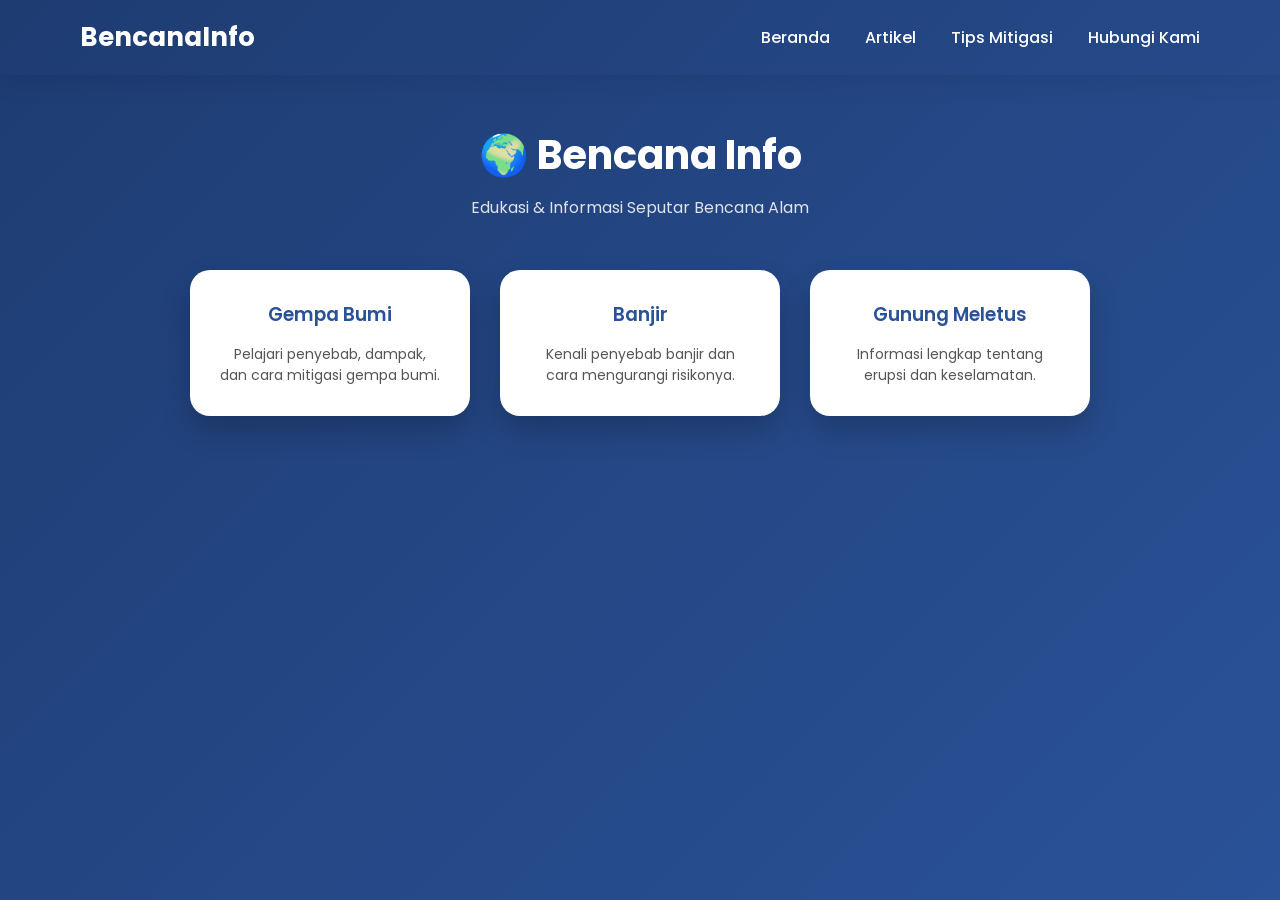
<file: artikel.html>
<!DOCTYPE html>
<html lang="id">
<head>
  <meta charset="UTF-8">
  <title>Artikel Bencana Alam</title>
  <link rel="stylesheet" href="artikel.css">

   
  <!-- Google Font -->
  <link href="https://fonts.googleapis.com/css2?family=Poppins:wght@400;600;700&display=swap" rel="stylesheet">
</head>
<body>

  <header>
        <nav class="navbar">
            <div class="logo">
                Bencana<span>Info</span>
            </div>
            <ul class="nav-links">
                <li><a href="index.html">Beranda</a></li>
                <li><a href="artikel.html">Artikel</a></li>
                <li><a href="mitigasi.html">Tips Mitigasi</a></li>
                <li><a href="hubungi kami.html">Hubungi Kami</a></li>
            </ul>
        </nav>
    </header>


  <div class="wrapper">
    <h1 class="judul">🌍 Bencana Info</h1>
    <p class="subjudul">Edukasi & Informasi Seputar Bencana Alam</p>

    <div class="card-container">
      <a href="gempa.html" class="card">
        <h3>Gempa Bumi</h3>
        <p>Pelajari penyebab, dampak, dan cara mitigasi gempa bumi.</p>
      </a>

      <a href="banjir.html" class="card">
        <h3>Banjir</h3>
        <p>Kenali penyebab banjir dan cara mengurangi risikonya.</p>
      </a>

      <a href="gunung.html" class="card">
        <h3>Gunung Meletus</h3>
        <p>Informasi lengkap tentang erupsi dan keselamatan.</p>
      </a>
    </div>
  </div>

</body>
</html>
</file>
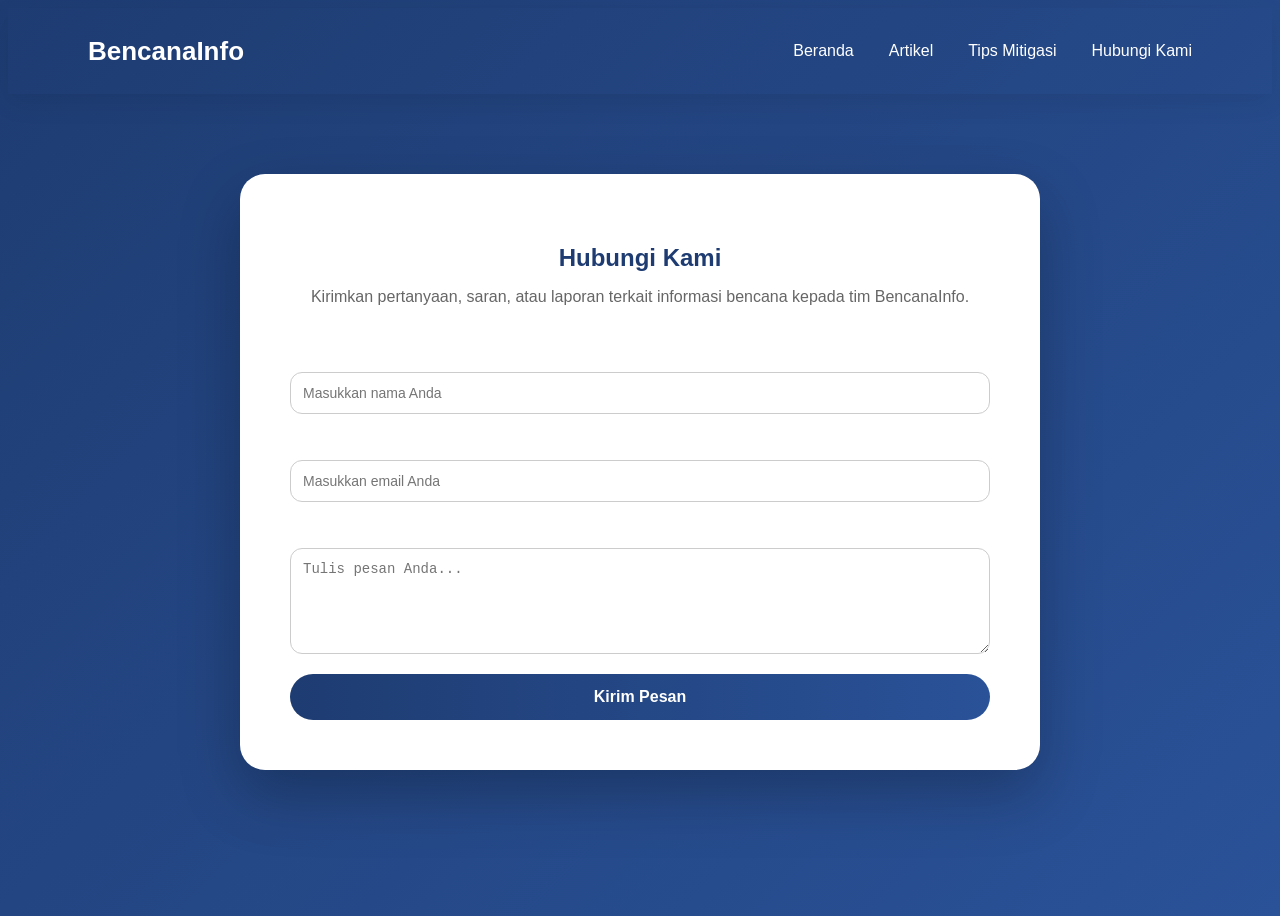
<file: hubungi kami.html>
<!DOCTYPE html>
<html lang="id">
<head>
    <meta charset="UTF-8">
    <meta name="viewport" content="width=device-width, initial-scale=1.0">
    <title>Hubungi Kami | BencanaInfo</title>
    <link rel="stylesheet" href="hubungi.css">
</head>
<body>

    <!-- Navbar -->
    <header>
        <nav class="navbar">
            <div class="logo">
                Bencana<span>Info</span>
            </div>
            <ul class="nav-links">
                <li><a href="index.html">Beranda</a></li>
                <li><a href="artikel.html">Artikel</a></li>
                <li><a href="mitigasi.html">Tips Mitigasi</a></li>
                <li><a href="hubungi.html" class="active">Hubungi Kami</a></li>
            </ul>
        </nav>
    </header>

    <!-- Contact Section -->
    <section class="contact-section">
        <div class="contact-container">

            <h1>Hubungi Kami</h1>
            <p>Kirimkan pertanyaan, saran, atau laporan terkait informasi bencana kepada tim BencanaInfo.</p>

            <form>
                <div class="input-group">
                    <label>Nama Lengkap</label>
                    <input type="text" placeholder="Masukkan nama Anda" required>
                </div>

                <div class="input-group">
                    <label>Email</label>
                    <input type="email" placeholder="Masukkan email Anda" required>
                </div>

                <div class="input-group">
                    <label>Pesan</label>
                    <textarea rows="5" placeholder="Tulis pesan Anda..." required></textarea>
                </div>

                <button type="submit" class="btn-submit">Kirim Pesan</button>
            </form>

        </div>
    </section>

</body>
</html>
</file>
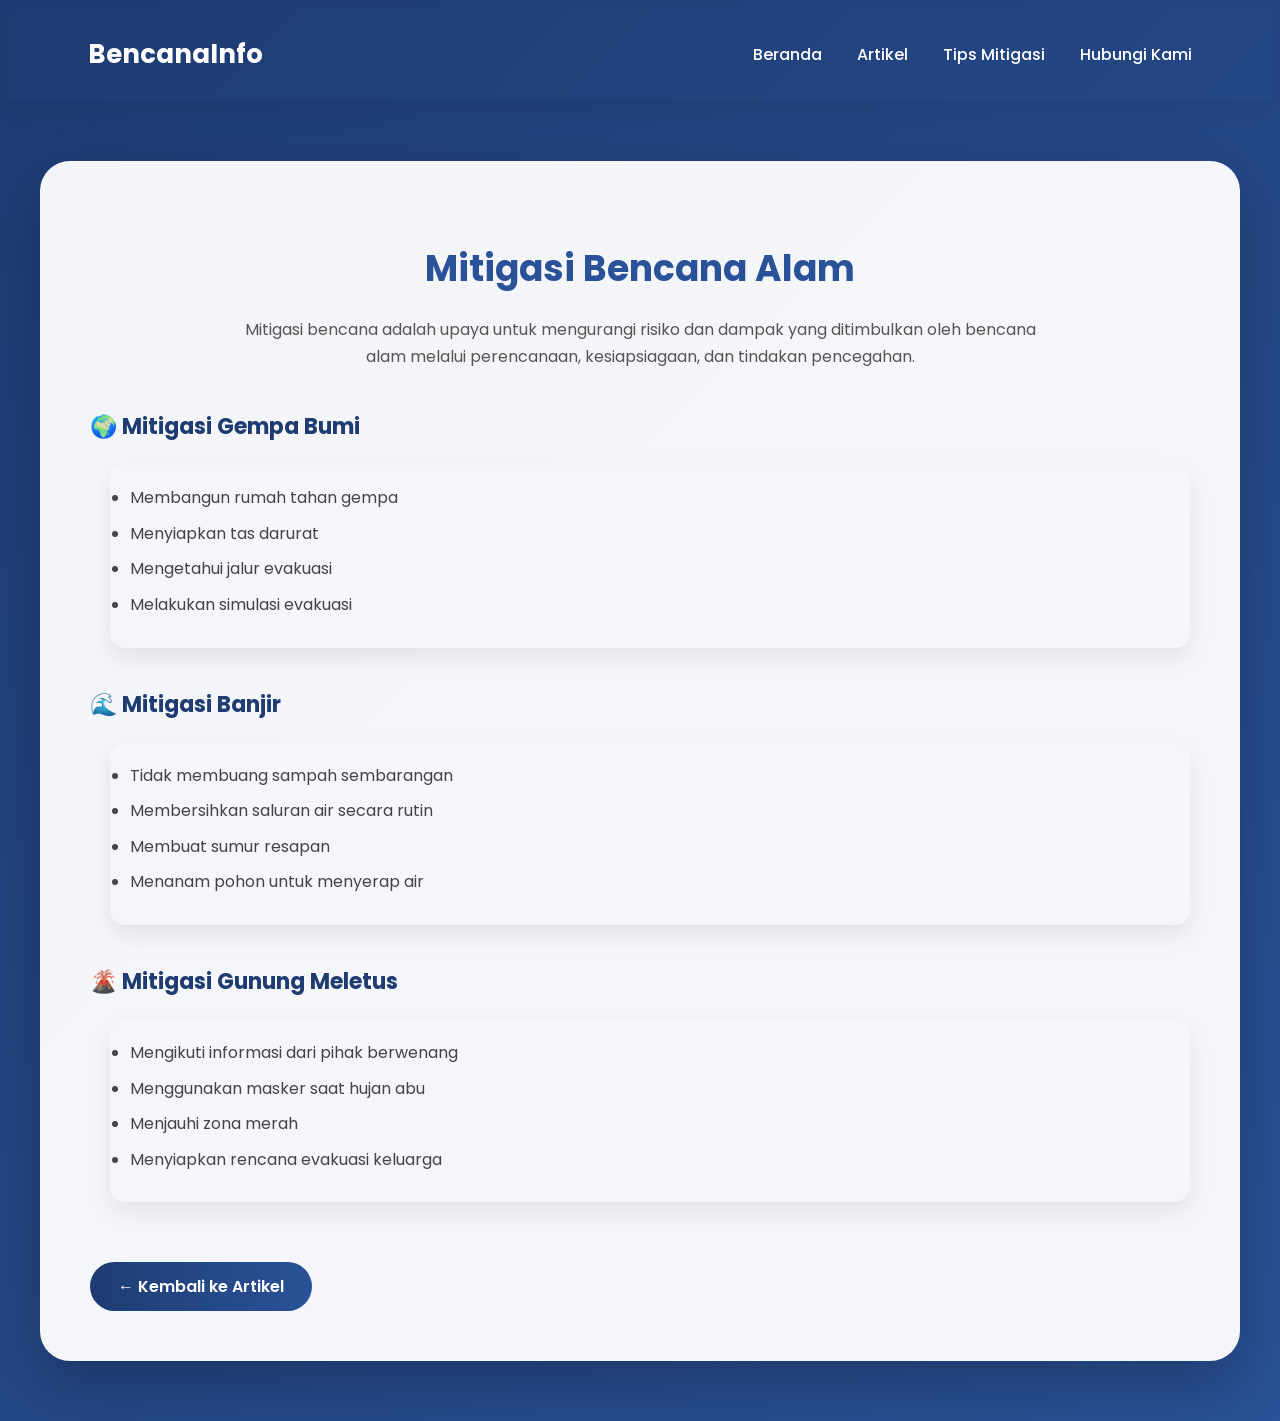
<file: mitigasi.html>
<!DOCTYPE html>
<html lang="id">
<head>

  <meta charset="UTF-8">
  <title>Mitigasi Bencana</title>
  <link rel="stylesheet" href="mitigasi.css">
  <link href="https://fonts.googleapis.com/css2?family=Poppins:wght@400;600;700&display=swap" rel="stylesheet">

</head>
<body>

    <header>
        <nav class="navbar">
            <div class="logo">
                Bencana<span>Info</span>
            </div>
            <ul class="nav-links">
                <li><a href="index.html">Beranda</a></li>
                <li><a href="artikel.html">Artikel</a></li>
                <li><a href="mitigasi.html">Tips Mitigasi</a></li>
                <li><a href="hubungi kami.html">Hubungi Kami</a></li>
            </ul>
        </nav>
    </header>

  <div class="wrapper artikel-page">

    <h2>Mitigasi Bencana Alam</h2>

    <p>
      Mitigasi bencana adalah upaya untuk mengurangi risiko dan dampak 
      yang ditimbulkan oleh bencana alam melalui perencanaan, 
      kesiapsiagaan, dan tindakan pencegahan.
    </p>

    <h3>🌍 Mitigasi Gempa Bumi</h3>
    <ul>
      <li>Membangun rumah tahan gempa</li>
      <li>Menyiapkan tas darurat</li>
      <li>Mengetahui jalur evakuasi</li>
      <li>Melakukan simulasi evakuasi</li>
    </ul>

    <h3>🌊 Mitigasi Banjir</h3>
    <ul>
      <li>Tidak membuang sampah sembarangan</li>
      <li>Membersihkan saluran air secara rutin</li>
      <li>Membuat sumur resapan</li>
      <li>Menanam pohon untuk menyerap air</li>
    </ul>

    <h3>🌋 Mitigasi Gunung Meletus</h3>
    <ul>
      <li>Mengikuti informasi dari pihak berwenang</li>
      <li>Menggunakan masker saat hujan abu</li>
      <li>Menjauhi zona merah</li>
      <li>Menyiapkan rencana evakuasi keluarga</li>
    </ul>

    <a href="index.html" class="back-btn">← Kembali ke Artikel</a>

  </div>

</body>
</html>
</file>
<file: artikel.css>
/* RESET */
* {
  margin: 0;
  padding: 0;
  box-sizing: border-box;
}

/* BODY */
body {
  font-family: 'Poppins', sans-serif;
  background: linear-gradient(135deg, #1e3c72, #2a5298);
  min-height: 100vh;
  justify-content: center;
  align-items: center;
  color: white;
}
/* ================= NAVBAR ================= */
.navbar {
    background: linear-gradient(90deg, var(--primary), var(--primary-soft));
    padding: 18px 80px;
    display: flex;
    justify-content: space-between;
    align-items: center;
    position: sticky;
    top: 0;
    z-index: 1000;
    box-shadow: 0 8px 25px rgba(0,0,0,0.08);
}

.logo {
    font-size: 26px;
    font-weight: 700;
    color: white;
}

.logo span {
    color: var(--accent);
}

.nav-links {
    list-style: none;
    display: flex;
    gap: 35px;
}

.nav-links a {
    text-decoration: none;
    color: white;
    font-weight: 500;
    position: relative;
    transition: 0.3s ease;
}

.nav-links a::after {
    content: "";
    position: absolute;
    width: 0%;
    height: 2px;
    background: var(--accent);
    left: 0;
    bottom: -6px;
    transition: 0.3s ease;
}

.nav-links a:hover::after {
    width: 100%;
}


/* WRAPPER */
.wrapper {
  display: flex;
    flex-direction: column;
    align-items: center;
    text-align: center;
    padding-top: 50px;
  }

/* JUDUL */
.judul {
  font-size: 40px;
  font-weight: 700;
  margin-bottom: 10px;
}

.subjudul {
  font-size: 16px;
  opacity: 0.85;
  margin-bottom: 50px;
}

/* CARD CONTAINER */
.card-container {
  display: flex;
  gap: 30px;
  justify-content: center;
  flex-wrap: wrap;
}

/* CARD */
.card {
  background: white;
  color: #2a5298;
  text-decoration: none;
  padding: 30px;
  width: 280px;
  border-radius: 20px;
  box-shadow: 0 15px 30px rgba(0,0,0,0.2);
  transition: 0.4s ease;
}

.card h3 {
  margin-bottom: 15px;
  font-weight: 600;
}

.card p {
  font-size: 14px;
  color: #555;
}

.card:hover {
  transform: translateY(-10px) scale(1.05);
  box-shadow: 0 20px 40px rgba(0,0,0,0.3);
}

/* ANIMASI */
@keyframes fadeIn {
  from {
    opacity: 0;
    transform: translateY(20px);
  }
  to {
    opacity: 1;
    transform: translateY(0);
  }
}

/* RESPONSIVE */
@media (max-width: 768px) {
  .judul {
    font-size: 28px;
  }

  .card {
    width: 90%;
  }
}
</file>
<file: hubungi.css>
/* ===== CONTACT PAGE ===== */

.contact-section {
    display: flex;
    justify-content: center;
    align-items: center;
    padding: 80px 20px;
}

.contact-container {
    background: white;
    width: 100%;
    max-width: 700px;
    padding: 50px;
    border-radius: 25px;
    box-shadow: 0 25px 60px rgba(0,0,0,0.25);
    animation: fadeUp 0.8s ease;
}

.contact-container h1 {
    text-align: center;
    margin-bottom: 10px;
    color: #1e3c72;
}

.contact-container p {
    text-align: center;
    margin-bottom: 40px;
    color: #666;
}

body {
    font-family: 'Poppins', sans-serif;
  background: linear-gradient(135deg, #1e3c72, #2a5298);
  min-height: 100vh;
  justify-content: center;
  align-items: center;
  color: white;
}


/* ================= NAVBAR ================= */
.navbar {
    background: linear-gradient(90deg, var(--primary), var(--primary-soft));
    padding: 18px 80px;
    display: flex;
    justify-content: space-between;
    align-items: center;
    position: sticky;
    top: 0;
    z-index: 1000;
    box-shadow: 0 8px 25px rgba(0,0,0,0.08);
}

.logo {
    font-size: 26px;
    font-weight: 700;
    color: white;
}

.logo span {
    color: var(--accent);
}

.nav-links {
    list-style: none;
    display: flex;
    gap: 35px;
}

.nav-links a {
    text-decoration: none;
    color: white;
    font-weight: 500;
    position: relative;
    transition: 0.3s ease;
}

.nav-links a::after {
    content: "";
    position: absolute;
    width: 0%;
    height: 2px;
    background: var(--accent);
    left: 0;
    bottom: -6px;
    transition: 0.3s ease;
}

.nav-links a:hover::after {
    width: 100%;
}



/* FORM */
.input-group {
    margin-bottom: 20px;
    display: flex;
    flex-direction: column;
}

.input-group label {
    margin-bottom: 8px;
    font-weight: 500;
}

.input-group input,
.input-group textarea {
    padding: 12px;
    border-radius: 12px;
    border: 1px solid #ccc;
    font-size: 14px;
    transition: 0.3s;
}

.input-group input:focus,
.input-group textarea:focus {
    border-color: #2a5298;
    outline: none;
    box-shadow: 0 0 8px rgba(42,82,152,0.3);
}

/* BUTTON */
.btn-submit {
    width: 100%;
    padding: 14px;
    border: none;
    border-radius: 30px;
    background: linear-gradient(90deg, #1e3c72, #2a5298);
    color: white;
    font-size: 16px;
    font-weight: 600;
    cursor: pointer;
    transition: 0.3s ease;
}

.btn-submit:hover {
    transform: translateY(-4px);
    box-shadow: 0 10px 25px rgba(0,0,0,0.2);
}
</file>
<file: mitigasi.css>
/* ================= NAVBAR ================= */
.navbar {
    background: linear-gradient(90deg, var(--primary), var(--primary-soft));
    padding: 18px 80px;
    display: flex;
    justify-content: space-between;
    align-items: center;
    position: sticky;
    top: 0;
    z-index: 1000;
    box-shadow: 0 8px 25px rgba(0,0,0,0.08);
}

.logo {
    font-size: 26px;
    font-weight: 700;
    color: white;
}

.logo span {
    color: var(--accent);
}

.nav-links {
    list-style: none;
    display: flex;
    gap: 35px;
}

.nav-links a {
    text-decoration: none;
    color: white;
    font-weight: 500;
    position: relative;
    transition: 0.3s ease;
}

.nav-links a::after {
    content: "";
    position: absolute;
    width: 0%;
    height: 2px;
    background: var(--accent);
    left: 0;
    bottom: -6px;
    transition: 0.3s ease;
}

.nav-links a:hover::after {
    width: 100%;
}

body {
    font-family: 'Poppins', sans-serif;
  background: linear-gradient(135deg, #1e3c72, #2a5298);
  min-height: 100vh;
  justify-content: center;
  align-items: center;
  color: white;
}




/* WRAPPER */
.artikel-page {
  max-width: 1100px;
  margin: 60px auto;
  padding: 50px;
  border-radius: 30px;
  background: rgba(255, 255, 255, 0.95);
  box-shadow: 0 25px 60px rgba(0,0,0,0.25);
  animation: fadeUp 0.8s ease-in-out;
}

/* TITLE */
.artikel-page h2 {
  text-align: center;
  font-size: 36px;
  color: #2a5298;
  margin-bottom: 20px;
}

.artikel-page > p {
  text-align: center;
  max-width: 800px;
  margin: 0 auto 40px auto;
  line-height: 1.7;
  color: #555;
}

/* SECTION CARD */
.artikel-page h3 {
  margin-top: 40px;
  font-size: 22px;
  color: #1e3c72;
}

/* LIST STYLE */
.artikel-page ul {
  margin: 15px 0 30px 20px;
  padding: 20px;
  background: #f4f6fb;
  border-radius: 15px;
  box-shadow: 0 10px 25px rgba(0,0,0,0.08);
  transition: 0.3s ease;
}

.artikel-page ul:hover {
  transform: translateY(-5px);
  box-shadow: 0 15px 35px rgba(0,0,0,0.15);
}

.artikel-page li {
  margin-bottom: 10px;
  line-height: 1.6;
  color: #444;
}

/* BACK BUTTON */
.back-btn {
  display: inline-block;
  margin-top: 30px;
  padding: 12px 28px;
  background: linear-gradient(90deg, #1e3c72, #2a5298);
  color: white;
  text-decoration: none;
  border-radius: 30px;
  transition: 0.3s ease;
  font-weight: 600;
}

.back-btn:hover {
  transform: translateY(-4px);
  box-shadow: 0 10px 25px rgba(0,0,0,0.2);
}

/* ANIMATION */
@keyframes fadeUp {
  from {
    opacity: 0;
    transform: translateY(30px);
  }
  to {
    opacity: 1;
    transform: translateY(0);
  }
}

/* RESPONSIVE */
@media (max-width: 768px) {
  .artikel-page {
    margin: 20px;
    padding: 30px;
  }

  .artikel-page h2 {
    font-size: 26px;
  }
}
</file>
